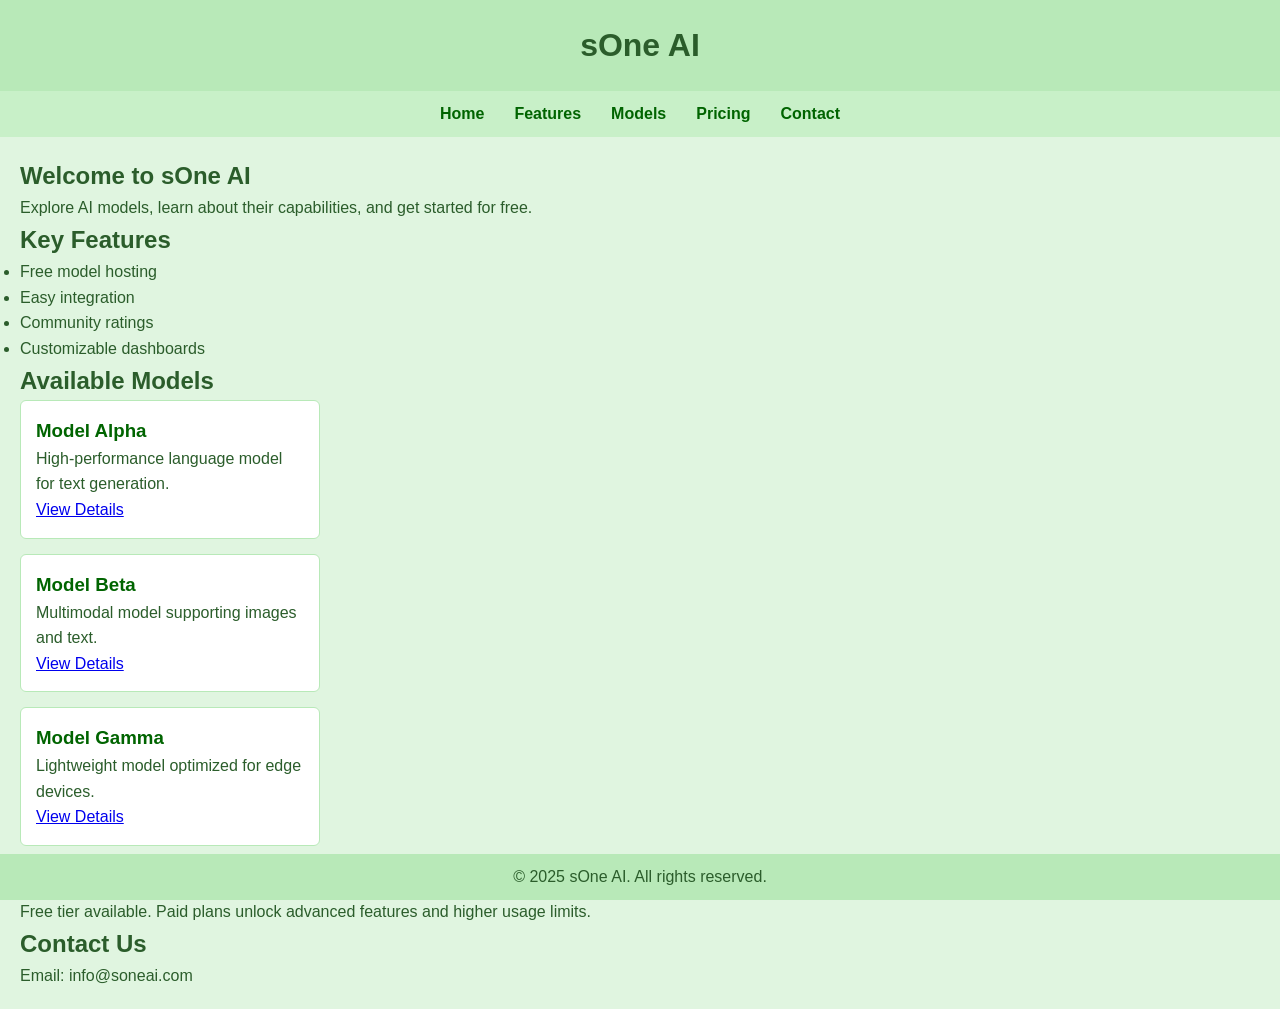
<file: index.html>
<!DOCTYPE html>
<html lang="en">
<head>
    <meta charset="UTF-8">
    <meta name="viewport" content="width=device-width, initial-scale=1.0">
    <title>sOne AI</title>
    <link rel="stylesheet" href="style.css">
</head>
<body>
    <header>
        <h1>sOne AI</h1>
    </header>

    <nav>
        <ul>
            <li><a href="#home">Home</a></li>
            <li><a href="#features">Features</a></li>
            <li><a href="#models">Models</a></li>
            <li><a href="#pricing">Pricing</a></li>
            <li><a href="#contact">Contact</a></li>
        </ul>
    </nav>

    <main>
        <!-- Home -->
        <section id="home">
            <h2>Welcome to sOne AI</h2>
            <p>Explore AI models, learn about their capabilities, and get started for free.</p>
        </section>

        <!-- Features -->
        <section id="features">
            <h2>Key Features</h2>
            <ul>
                <li>Free model hosting</li>
                <li>Easy integration</li>
                <li>Community ratings</li>
                <li>Customizable dashboards</li>
            </ul>
        </section>

        <!-- Models list -->
        <section id="models">
            <h2>Available Models</h2>
            <div class="model-card">
                <h3>Model Alpha</h3>
                <p>High‑performance language model for text generation.</p>
                <a href="#">View Details</a>
            </div>
            <div class="model-card">
                <h3>Model Beta</h3>
                <p>Multimodal model supporting images and text.</p>
                <a href="#">View Details</a>
            </div>
            <div class="model-card">
                <h3>Model Gamma</h3>
                <p>Lightweight model optimized for edge devices.</p>
                <a href="#">View Details</a>
            </div>
            <!-- Add more cards as needed -->
        </section>

        <!-- Pricing placeholder -->
        <section id="pricing">
            <h2>Pricing</h2>
            <p>Free tier available. Paid plans unlock advanced features and higher usage limits.</p>
        </section>

        <!-- Contact placeholder -->
        <section id="contact">
            <h2>Contact Us</h2>
            <p>Email: info@soneai.com</p>
        </section>
    </main>

    <footer>
        <p>&copy; 2025 sOne AI. All rights reserved.</p>
    </footer>

    <script src="script.js"></script>
</body>
</html>
</file>
<file: style.css>
/* Basic reset */
* {
    margin: 0;
    padding: 0;
    box-sizing: border-box;
}

/* Body styling */
body {
    font-family: Arial, Helvetica, sans-serif;
    background-color: #e0f5e0;   /* very light green */
    color: #2b5d2b;
    line-height: 1.6;
}

/* Header */
header {
    background-color: #b8e9b8;   /* slightly darker green */
    padding: 20px;
    text-align: center;
}

/* Navigation */
nav ul {
    list-style: none;
    display: flex;
    justify-content: center;
    background-color: #c8f0c8;
    padding: 10px 0;
}

nav li {
    margin: 0 15px;
}

nav a {
    text-decoration: none;
    color: #006400;
    font-weight: bold;
}

nav a:hover {
    text-decoration: underline;
}

/* Main content */
main {
    padding: 20px;
}

/* Model card styling */
.model-card {
    background-color: #ffffff;
    border: 1px solid #b8e9b8;
    border-radius: 6px;
    padding: 15px;
    margin-bottom: 15px;
    max-width: 300px;
}

.model-card h3 {
    color: #006400;
}

/* Footer */
footer {
    background-color: #b8e9b8;
    text-align: center;
    padding: 10px;
    position: fixed;
    bottom: 0;
    width: 100%;
}
</file>
